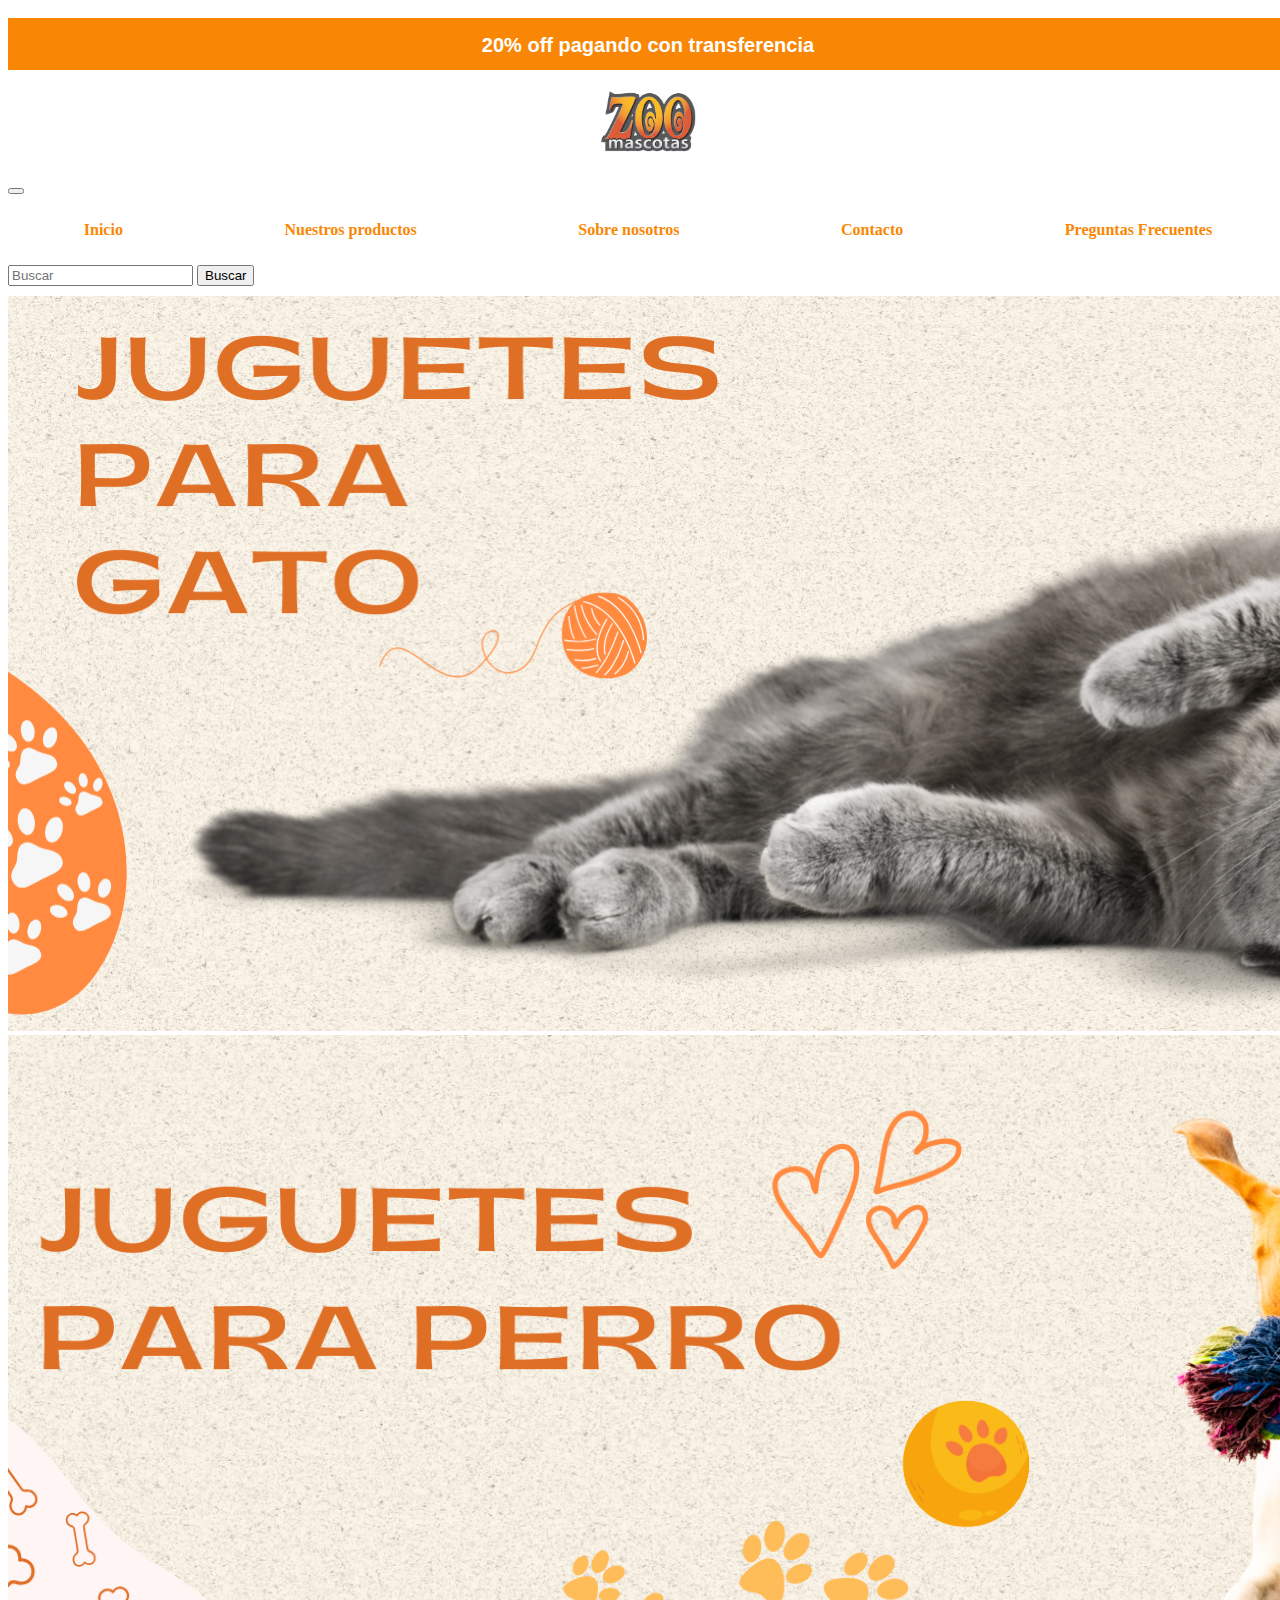
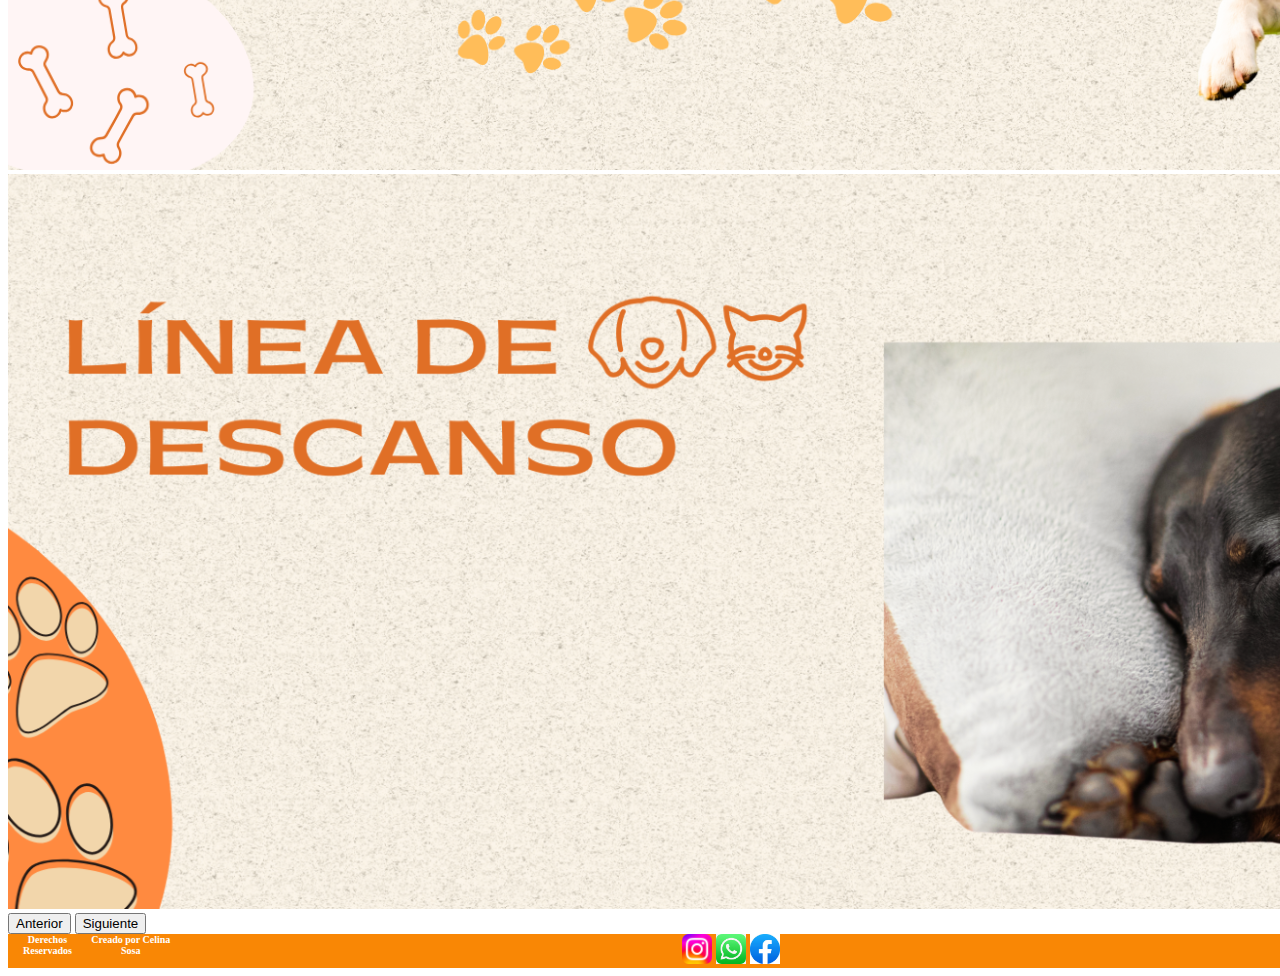
<file: index.html>
<!DOCTYPE html> 
<html lang="es-ar"> 
<head> 
    <meta charset="UTF-8">
    <meta name="viewport" content="width=device-width, initial-scale=1.0">
    <link href="https://cdn.jsdelivr.net/npm/bootstrap@5.3.7/dist/css/bootstrap.min.css" rel="stylesheet" integrity="sha384-LN+7fdVzj6u52u30Kp6M/trliBMCMKTyK833zpbD+pXdCLuTusPj697FH4R/5mcr" crossorigin="anonymous">
    <link rel="stylesheet" href="./styles/style.css">
    <title>Zoo Mascotas - Inicio</title>
</head>
<body>
    <header>
        <div class="container">
            <h4>20% off pagando con transferencia</h4>
        </div>
            <a href="./index.html">
                <img class="logo" src="./assets/logo.png" alt="logo" title="Nuestro inicio">
            </a>
        <nav class="navbar navbar-expand-lg bg-body-tertiary">
        <div class="container-fluid">
            <a class="navbar-brand" href="./index.html"></a>
        <button class="navbar-toggler" type="button" data-bs-toggle="collapse" data-bs-target="#navbarTogglerDemo02" aria-controls="navbarTogglerDemo02" aria-expanded="false" aria-label="Toggle navigation">
            <span class="navbar-toggler-icon"></span>
        </button>
        <div class="collapse navbar-collapse" id="navbarTogglerDemo02">
            <ul class="navbar-nav me-auto mb-2 mb-lg-0">
                <li class="nav-item">
                    <a class="nav-link active" aria-current="page" href="./index.html">Inicio</a>
                </li>
                <li class="nav-item">
                    <a class="nav-link" href="./pages/galeria.html">Nuestros productos</a>
                </li>
                <li class="nav-item">
                    <a class="nav-link" href="./pages/sobrenosotros.html">Sobre nosotros</a>
                </li>
                <li class="nav-item">
                    <a class="nav-link" href="./pages/contacto.html">Contacto</a>
                </li>
                <li class="nav-item">
                    <a class="nav-link" href="./pages/tienda.html">Preguntas Frecuentes</a>
                </li>
            </ul>
        <form class="d-flex" role="search">
            <input class="form-control me-2" type="search" placeholder="Buscar" aria-label="Search"/>
            <button class="btn btn-outline-success" type="submit">Buscar</button>
        </form>
        </div>
        </div>
        </nav>
    </header>
        
    <main>
        <div id="carouselExampleAutoplaying" class="carousel slide" data-bs-ride="carousel">
            <div class="carousel-inner">
                <div class="carousel-item active">
                    <img src="./assets/Portada 1.png" class="d-block w-100" alt="...">
                </div>
                <div class="carousel-item">
                    <img src="./assets/Portada 2.png" class="d-block w-100" alt="...">
                </div>
                <div class="carousel-item">
                    <img src="./assets/Portada 3.png" class="d-block w-100" alt="...">
                </div>
            </div>
            <button class="carousel-control-prev" type="button" data-bs-target="#carouselExampleAutoplaying" data-bs-slide="prev">
                <span class="carousel-control-prev-icon" aria-hidden="true"></span>
                <span class="visually-hidden">Anterior</span>
            </button>
            <button class="carousel-control-next" type="button" data-bs-target="#carouselExampleAutoplaying" data-bs-slide="next">
                <span class="carousel-control-next-icon" aria-hidden="true"></span>
                <span class="visually-hidden">Siguiente</span>
            </button>
        </div>

    <footer>
        <h2 class="Derechos">Derechos Reservados</h2>  
        <h2 class="Derechos">Creado por Celina Sosa</h2>
        <nav>
            <a href="https://www.instagram.com/parana.zoomascotas/" target="_blank">
                <img class="Instagram" src="./assets/Instagram_logo_2022.svg.png" title="Instagram">

            </a>
            <a href="https://web.whatsapp.com/" target="_blank">
                <img class="Whatsapp" src="./assets/whatsapp-logo-png.jpg" title="Whatsapp">
            </a>
            <a href="https://www.facebook.com/p/Zoo-Mascotas-100063973540747/" target="_blank">
                <img class="Facebook" src="./assets/facebook-logo.jpeg" title="Facebook">
            </a>
        </nav>
    </footer>
    <script src="https://cdn.jsdelivr.net/npm/bootstrap@5.3.7/dist/js/bootstrap.bundle.min.js" integrity="sha384-ndDqU0Gzau9qJ1lfW4pNLlhNTkCfHzAVBReH9diLvGRem5+R9g2FzA8ZGN954O5Q" crossorigin="anonymous"></script> 
</body>
</html>
</file>
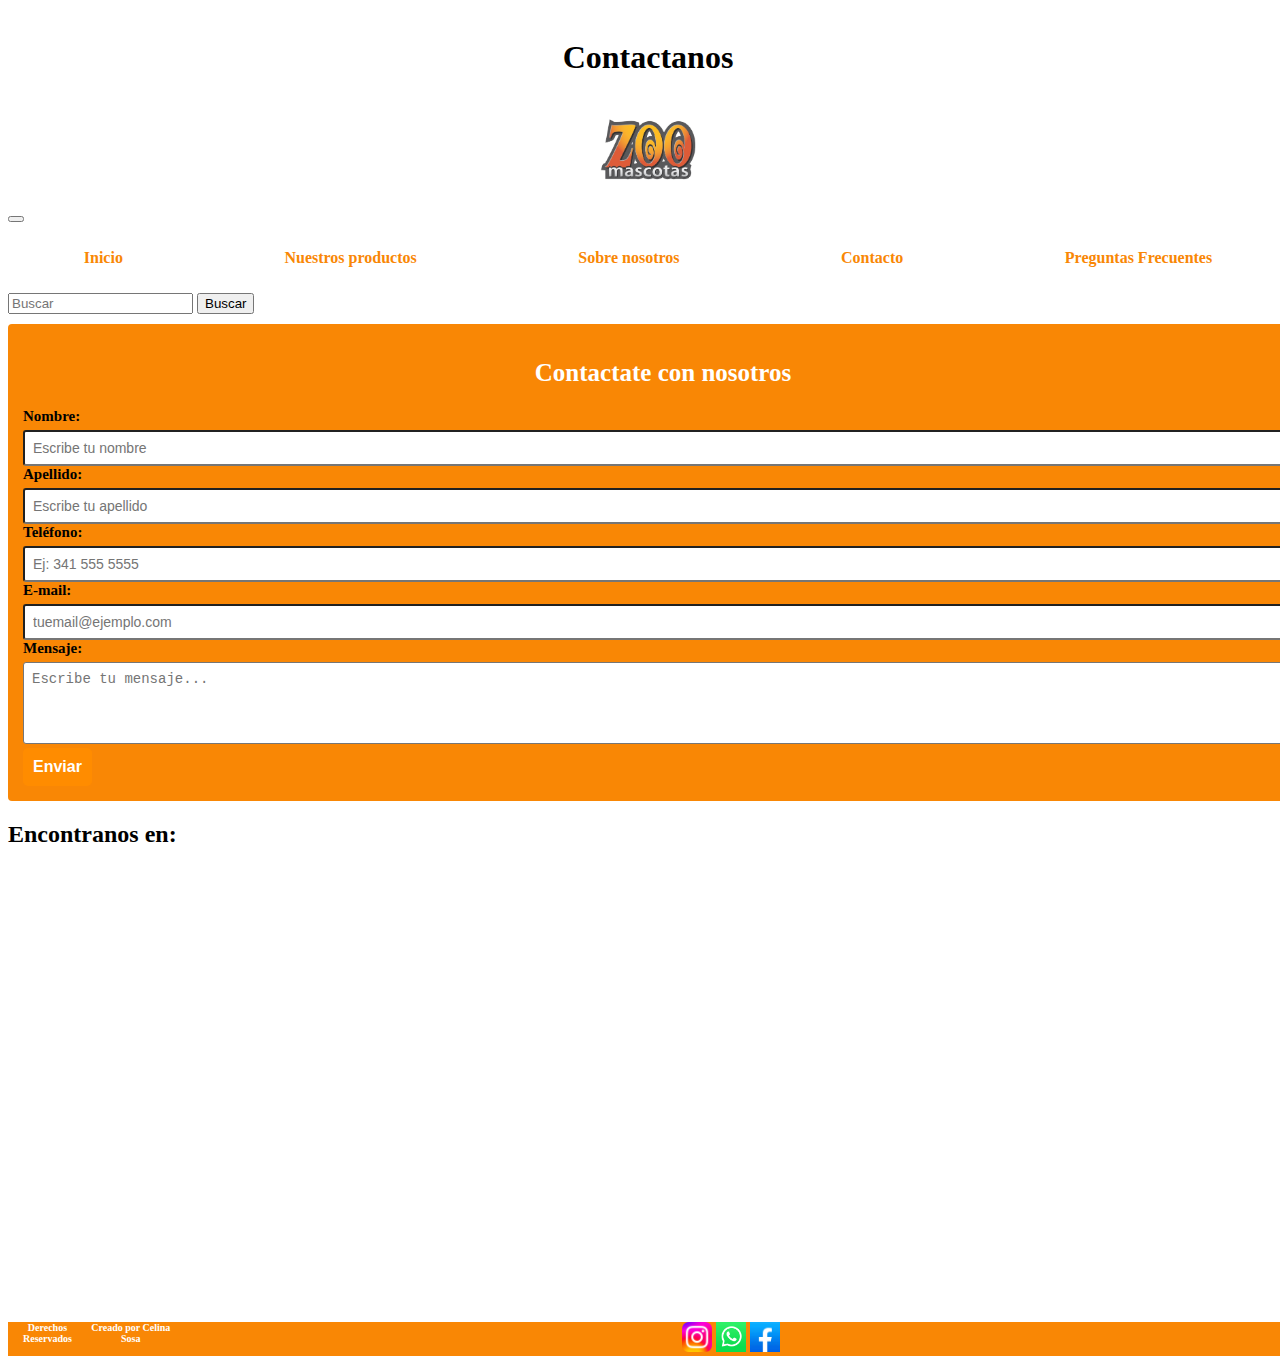
<file: pages/contacto.html>
<!DOCTYPE html>
<html lang="es-ar">
<head>
    <meta charset="UTF-8">
    <meta name="viewport" content="width=device-width, initial-scale=1.0">
    <link href="https://cdn.jsdelivr.net/npm/bootstrap@5.3.7/dist/css/bootstrap.min.css" rel="stylesheet" integrity="sha384-LN+7fdVzj6u52u30Kp6M/trliBMCMKTyK833zpbD+pXdCLuTusPj697FH4R/5mcr" crossorigin="anonymous">
    <link rel="stylesheet" href="../styles/style.css">
    <link rel="shortcut icon" href="../assets/logo.png" type="image/x-icon">
    <meta name="description" content="Contactanos! Nos encontramos en Courreges 402 esquina Paraguay, en Paraná. Cualquier consulta es bienvenida!">
    <meta name="keywords" content="Pet Shop, Zoo Mascotas, Mascotas,contacto, dirección, email, whatsapp, instagram, facebook, Paraná">
    <meta name = "author" content="Celina Sosa">
    <meta name="owner"content = "Luz Vargas">
    <title>Zoo Mascotas - Contacto</title>
</head>
<body>
<header>
    <h1>Contactanos</h1>
    <a href="../index.html">
            <img class="logo" src="../assets/logo.png" alt="logo" title="Nuestro inicio">
        </a>
    </a>
    <nav class="navbar navbar-expand-lg bg-body-tertiary">
        <div class="container-fluid">
        <a class="navbar-brand" href="./contacto.html"></a>
        <button class="navbar-toggler" type="button" data-bs-toggle="collapse" data-bs-target="#navbarTogglerDemo02" aria-controls="navbarTogglerDemo02" aria-expanded="false" aria-label="Toggle navigation">
        <span class="navbar-toggler-icon"></span>
        </button>
        <div class="collapse navbar-collapse" id="navbarTogglerDemo02">
        <ul class="navbar-nav me-auto mb-2 mb-lg-0">
            <li class="nav-item">
            <a class="nav-link active" aria-current="page" href="../index.html">Inicio</a>
            </li>
            <li class="nav-item">
            <a class="nav-link" href="./galeria.html">Nuestros productos</a>
            </li>
            <li class="nav-item">
            <a class="nav-link" href="./sobrenosotros.html">Sobre nosotros</a>
            </li>
            <li class="nav-item">
            <a class="nav-link" href="./contacto.html">Contacto</a>
            </li>
            <li class="nav-item">
            <a class="nav-link" href="./tienda.html">Preguntas Frecuentes</a>
            </li>
        </ul>
        <form class="d-flex" role="search">
        <input class="form-control me-2" type="search" placeholder="Buscar" aria-label="Search"/>
        <button class="btn btn-outline-success" type="submit">Buscar</button>
        </form>
        </div>
        </div>
        </nav>
</header> 
<main>
    <div class="Contacto">
        <form>
            <h2 class="Contactate">Contactate con nosotros</h2>

            <div>
                <label for="nombre">Nombre:</label>
                <input type="text" id="nombre" name="nombre" placeholder="Escribe tu nombre" required>
            </div>

            <div>
                <label for="apellido">Apellido:</label>
                <input type="text" id="apellido" name="apellido" placeholder="Escribe tu apellido" required>
            </div>

            <div>
                <label for="edad">Teléfono:</label>
                <input type="tel" id="telefono" name="telefono" placeholder="Ej: 341 555 5555">
            </div>

            <div>
                <label for="email">E-mail:</label>
                <input type="email" id="email" name="email" placeholder="tuemail@ejemplo.com" required>
            </div>

            <div>
                <label for="mensaje">Mensaje:</label>
                <textarea id="mensaje" name="mensaje" rows="4" placeholder="Escribe tu mensaje..." required></textarea>
            </div>
            <button class="Enviar" type="submit">Enviar</button>
    </div>

</main> 
<h2>Encontranos en:</h2>
<iframe class="map" src="https://www.google.com/maps/embed?pb=!1m18!1m12!1m3!1d3393.3326672802586!2d-60.5378949!3d-31.734119500000002!2m3!1f0!2f0!3f0!3m2!1i1024!2i768!4f13.1!3m3!1m2!1s0x95b453dba32a6029%3A0x86076fdc07ffd346!2sZoo%20Mascotas!5e0!3m2!1ses-419!2sar!4v1752174837130!5m2!1ses-419!2sar" width="600" height="450" style="border:0;" allowfullscreen="" loading="lazy" referrerpolicy="no-referrer-when-downgrade"></iframe>
<footer>
        <h2 class="Derechos">Derechos Reservados</h2>  
        <h2 class="Derechos">Creado por Celina Sosa</h2>
        <nav>
            <a href="https://www.instagram.com/parana.zoomascotas/" target="_blank">
                <img class="Instagram" src="../assets/Instagram_logo_2022.svg.png" alt = "Instagram" title="Instagram">

            </a>
            <a href="https://web.whatsapp.com/" target="_blank">
                <img class="Whatsapp" src="../assets/whatsapp-logo.png" alt ="Whatsapp" title="Whatsapp">
            </a>
            <a href="https://www.facebook.com/p/Zoo-Mascotas-100063973540747/" target="_blank">
                <img class="Facebook" src="../assets/Logo_de_Facebook.png" alt ="Facebook" title="Facebook">
            </a>
        </nav>

    </footer>
    <script src="https://cdn.jsdelivr.net/npm/bootstrap@5.3.7/dist/js/bootstrap.bundle.min.js" integrity="sha384-ndDqU0Gzau9qJ1lfW4pNLlhNTkCfHzAVBReH9diLvGRem5+R9g2FzA8ZGN954O5Q" crossorigin="anonymous"></script> 
</body>
</html>
</file>
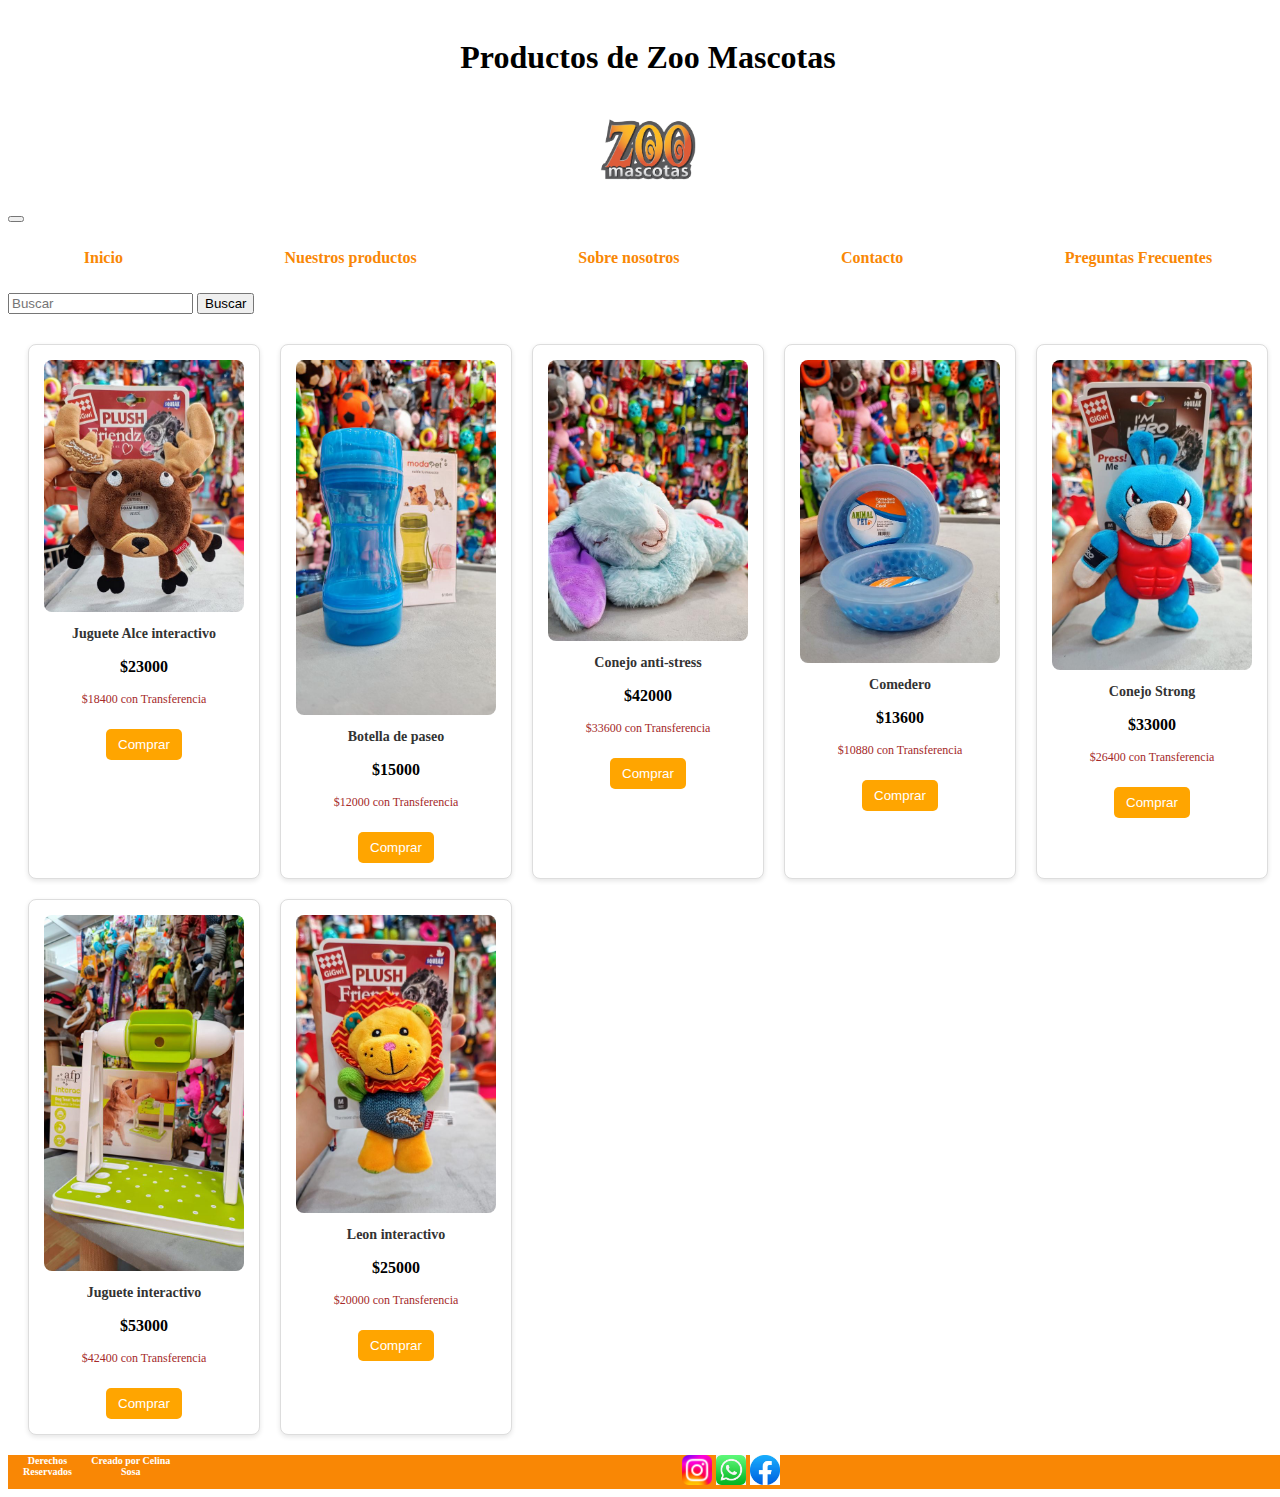
<file: pages/galeria.html>
<!DOCTYPE html>
<html lang="es-ar">
<head>
    <meta charset="UTF-8">
    <meta name="viewport" content="width=device-width, initial-scale=1.0">
    <link href="https://cdn.jsdelivr.net/npm/bootstrap@5.3.7/dist/css/bootstrap.min.css" rel="stylesheet" integrity="sha384-LN+7fdVzj6u52u30Kp6M/trliBMCMKTyK833zpbD+pXdCLuTusPj697FH4R/5mcr" crossorigin="anonymous">
    <link rel="stylesheet" href="../styles/style.css">
    <title>Zoo Mascotas - Galería</title>
</head>
<body>
    <header>
    <h1>Productos de Zoo Mascotas</h1>
    <a href="../index.html">
            <img class="logo" src="../assets/logo.png" alt="logo" title="Nuestro inicio">
        </a>
        </a>
        <nav class="navbar navbar-expand-lg bg-body-tertiary">
        <div class="container-fluid">
        <a class="navbar-brand" href="./galeria.html"></a>
        <button class="navbar-toggler" type="button" data-bs-toggle="collapse" data-bs-target="#navbarTogglerDemo02" aria-controls="navbarTogglerDemo02" aria-expanded="false" aria-label="Toggle navigation">
        <span class="navbar-toggler-icon"></span>
        </button>
        <div class="collapse navbar-collapse" id="navbarTogglerDemo02">
        <ul class="navbar-nav me-auto mb-2 mb-lg-0">
        <li class="nav-item">
            <a class="nav-link active" aria-current="page" href="../index.html">Inicio</a>
        </li>
        <li class="nav-item">
            <a class="nav-link" href="./galeria.html">Nuestros productos</a>
        </li>
        <li class="nav-item">
            <a class="nav-link" href="./sobrenosotros.html">Sobre nosotros</a>
        </li>
        <li class="nav-item">
            <a class="nav-link" href="./contacto.html">Contacto</a>
        </li>
        <li class="nav-item">
            <a class="nav-link" href="./tienda.html">Preguntas Frecuentes</a>
        </li>
        </ul>
        <form class="d-flex" role="search">
        <input class="form-control me-2" type="search" placeholder="Buscar" aria-label="Search"/>
        <button class="btn btn-outline-success" type="submit">Buscar</button>
        </form>
        </div>
        </div>
        </nav>
</header>
<div class="productos">
    <div class="card">
        <img src="../assets/alce.jpg" alt="" title="">
        <h3>Juguete Alce interactivo</h3>
        <p class="precio"> $23000</p>
        <p class="precio-oferta"> $18400 con Transferencia</p>
        <button>Comprar</button>
    </div>
    <div class="card">
        <img src="../assets/BOTELLA.jpg" alt="" title="">
        <h3>Botella de paseo</h3>
        <p class="precio"> $15000</p>
        <p class="precio-oferta"> $12000 con Transferencia</p>
        <button>Comprar</button>
    </div>
    <div class="card">
        <img src="../assets/Bunny.jpg" alt="" title="">
        <h3>Conejo anti-stress</h3>
        <p class="precio"> $42000</p>
        <p class="precio-oferta"> $33600 con Transferencia</p>
        <button>Comprar</button>
    </div>
    <div class="card">
        <img src="../assets/Comedero frio.jpg" alt="" title="">
        <h3>Comedero</h3>
        <p class="precio"> $13600</p>
        <p class="precio-oferta"> $10880 con Transferencia</p>
        <button>Comprar</button>
    </div>
    <div class="card">
        <img src="../assets/conejo malo.jpg" alt="" title="">
        <h3>Conejo Strong</h3>
        <p class="precio"> $33000</p>
        <p class="precio-oferta"> $26400 con Transferencia</p>
        <button>Comprar</button>
    </div>
    <div class="card">
        <img src="../assets/Juguete interativo.jpg" alt="" title="">
        <h3>Juguete interactivo</h3>
        <p class="precio"> $53000</p>
        <p class="precio-oferta"> $42400 con Transferencia</p>
        <button>Comprar</button>
    </div>
    <div class="card">
        <img src="../assets/LEON.jpg" alt="" title="">
        <h3>Leon interactivo</h3>
        <p class="precio"> $25000</p>
        <p class="precio-oferta"> $20000 con Transferencia</p>
        <button>Comprar</button>
    </div>

</div>
<footer>
        <h2 class="Derechos">Derechos Reservados</h2>  
        <h2 class="Derechos">Creado por Celina Sosa</h2>
        <nav>
            <a href="https://www.instagram.com/parana.zoomascotas/" target="_blank">
                <img class="Instagram" src="../assets/Instagram_logo_2022.svg.png" title="Instagram">

            </a>
            <a href="https://web.whatsapp.com/" target="_blank">
                <img class="Whatsapp" src="../assets/whatsapp-logo-png.jpg" title="Whatsapp">
            </a>
            <a href="https://www.facebook.com/p/Zoo-Mascotas-100063973540747/" target="_blank">
                <img class="Facebook" src="../assets/facebook-logo.jpeg" title="Facebook">
            </a>
        </nav>

    </footer>
    <script src="https://cdn.jsdelivr.net/npm/bootstrap@5.3.7/dist/js/bootstrap.bundle.min.js" integrity="sha384-ndDqU0Gzau9qJ1lfW4pNLlhNTkCfHzAVBReH9diLvGRem5+R9g2FzA8ZGN954O5Q" crossorigin="anonymous"></script> 
</body>
</html>
</file>
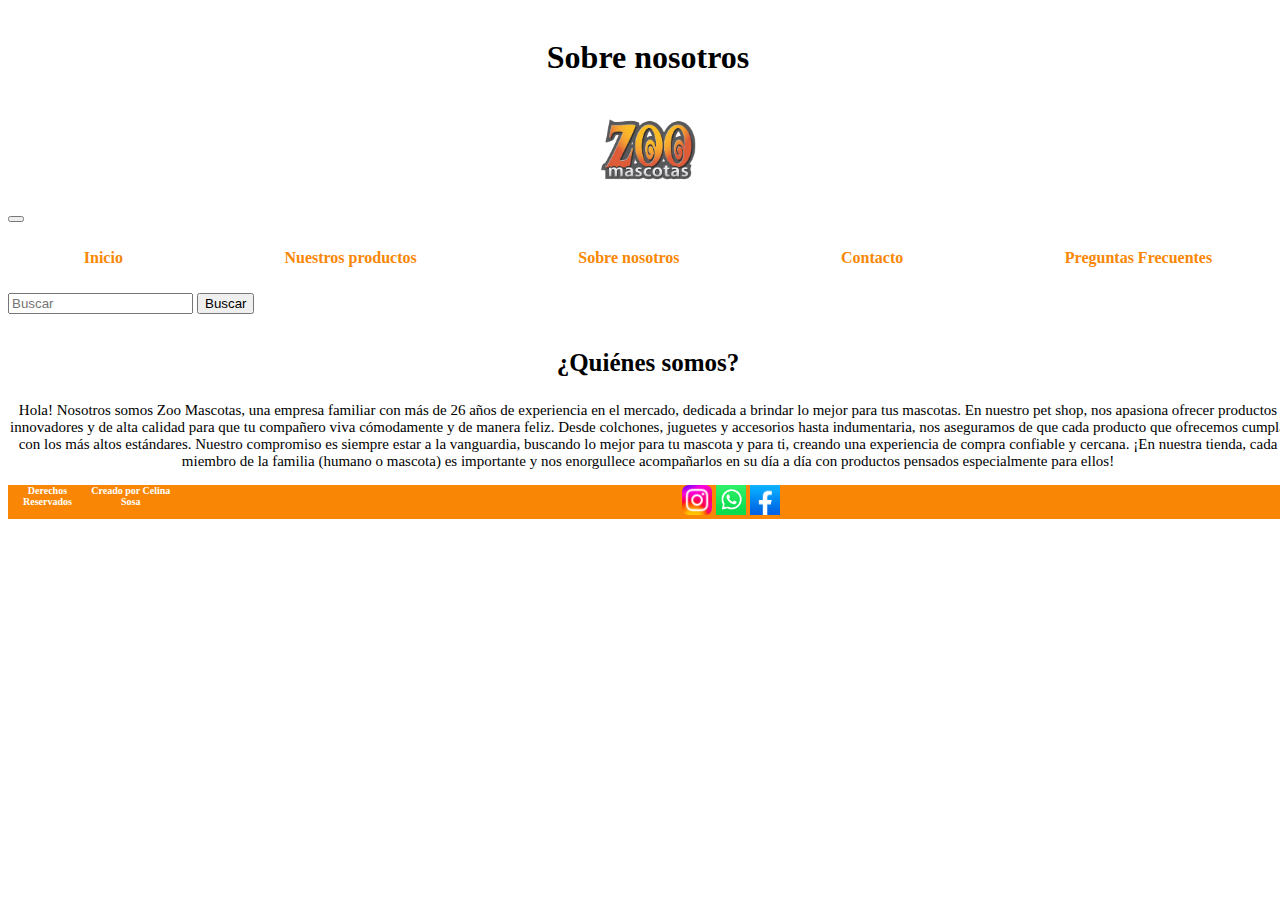
<file: pages/sobrenosotros.html>
<!DOCTYPE html>
<html lang="es-ar">
<head>
    <meta charset="UTF-8">
    <meta name="viewport" content="width=device-width, initial-scale=1.0">
    <link href="https://cdn.jsdelivr.net/npm/bootstrap@5.3.7/dist/css/bootstrap.min.css" rel="stylesheet" integrity="sha384-LN+7fdVzj6u52u30Kp6M/trliBMCMKTyK833zpbD+pXdCLuTusPj697FH4R/5mcr" crossorigin="anonymous">
    <link rel="stylesheet" href="../styles/style.css">
    <link rel="shortcut icon" href="../assets/logo.png" type="image/x-icon">
    <meta name="description" content="Somos una empresa con más de 25 años de experiencia en el mercado. Somos una empresa familiar que busca brindar los mejores productos a nuestros clientes">
    <meta name="keywords" content="Pet Shop, Zoo Mascotas, Paraná, empresa familiar, experiencia, boutique canina, mejor servicio, productos innovadores">
    <meta name = "author" content="Celina Sosa">
    <meta name="owner"content = "Luz Vargas">
    <title>Zoo Mascotas - Sobre nosotros</title>
</head>
<body>
<header>
    <h1>Sobre nosotros</h1>
    <a href="../index.html">
            <img class="logo" src="../assets/logo.png" alt="logo" title="Nuestro inicio">
        </a>
        </a>
        <nav class="navbar navbar-expand-lg bg-body-tertiary">
        <div class="container-fluid">
        <a class="navbar-brand" href="./sobrenosotros.html"></a>
        <button class="navbar-toggler" type="button" data-bs-toggle="collapse" data-bs-target="#navbarTogglerDemo02" aria-controls="navbarTogglerDemo02" aria-expanded="false" aria-label="Toggle navigation">
        <span class="navbar-toggler-icon"></span>
        </button>
        <div class="collapse navbar-collapse" id="navbarTogglerDemo02">
        <ul class="navbar-nav me-auto mb-2 mb-lg-0">
        <li class="nav-item">
            <a class="nav-link active" aria-current="page" href="../index.html">Inicio</a>
        </li>
        <li class="nav-item">
            <a class="nav-link" href="./galeria.html">Nuestros productos</a>
        </li>
        <li class="nav-item">
            <a class="nav-link" href="./sobrenosotros.html">Sobre nosotros</a>
        </li>
        <li class="nav-item">
            <a class="nav-link" href="./contacto.html">Contacto</a>
        </li>
        <li class="nav-item">
            <a class="nav-link" href="./tienda.html">Preguntas Frecuentes</a>
        </li>
        </ul>
        <form class="d-flex" role="search">
        <input class="form-control me-2" type="search" placeholder="Buscar" aria-label="Search"/>
        <button class="btn btn-outline-success" type="submit">Buscar</button>
        </form>
        </div>
        </div>
        </nav>
</header>

<h3 class="Nosotros">¿Quiénes somos?</h3>
<div class="SN">
    <p class="Explica">Hola! Nosotros somos Zoo Mascotas, una empresa familiar con más de 26 años de experiencia en el mercado, dedicada a brindar lo mejor para tus mascotas. En nuestro pet shop, nos apasiona ofrecer productos innovadores y de alta calidad para que tu compañero viva cómodamente y de manera feliz.
Desde colchones, juguetes y accesorios hasta indumentaria, nos aseguramos de que cada producto que ofrecemos cumpla con los más altos estándares. Nuestro compromiso es siempre estar a la vanguardia, buscando lo mejor para tu mascota y para ti, creando una experiencia de compra confiable y cercana.
¡En nuestra tienda, cada miembro de la familia (humano o mascota) es importante y nos enorgullece acompañarlos en su día a día con productos pensados especialmente para ellos!</p>
</div>
<footer>
        <h2 class="Derechos">Derechos Reservados</h2>  
        <h2 class="Derechos">Creado por Celina Sosa</h2>
        <nav>
            <a href="https://www.instagram.com/parana.zoomascotas/" target="_blank">
                <img class="Instagram" src="../assets/Instagram_logo_2022.svg.png" alt = "Instagram" title="Instagram">

            </a>
            <a href="https://web.whatsapp.com/" target="_blank">
                <img class="Whatsapp" src="../assets/whatsapp-logo.png" alt ="Whatsapp" title="Whatsapp">
            </a>
            <a href="https://www.facebook.com/p/Zoo-Mascotas-100063973540747/" target="_blank">
                <img class="Facebook" src="../assets/Logo_de_Facebook.png" alt ="Facebook" title="Facebook">
            </a>
        </nav>
    </footer>
    <script src="https://cdn.jsdelivr.net/npm/bootstrap@5.3.7/dist/js/bootstrap.bundle.min.js" integrity="sha384-ndDqU0Gzau9qJ1lfW4pNLlhNTkCfHzAVBReH9diLvGRem5+R9g2FzA8ZGN954O5Q" crossorigin="anonymous"></script>   
</body>
</html>
</file>
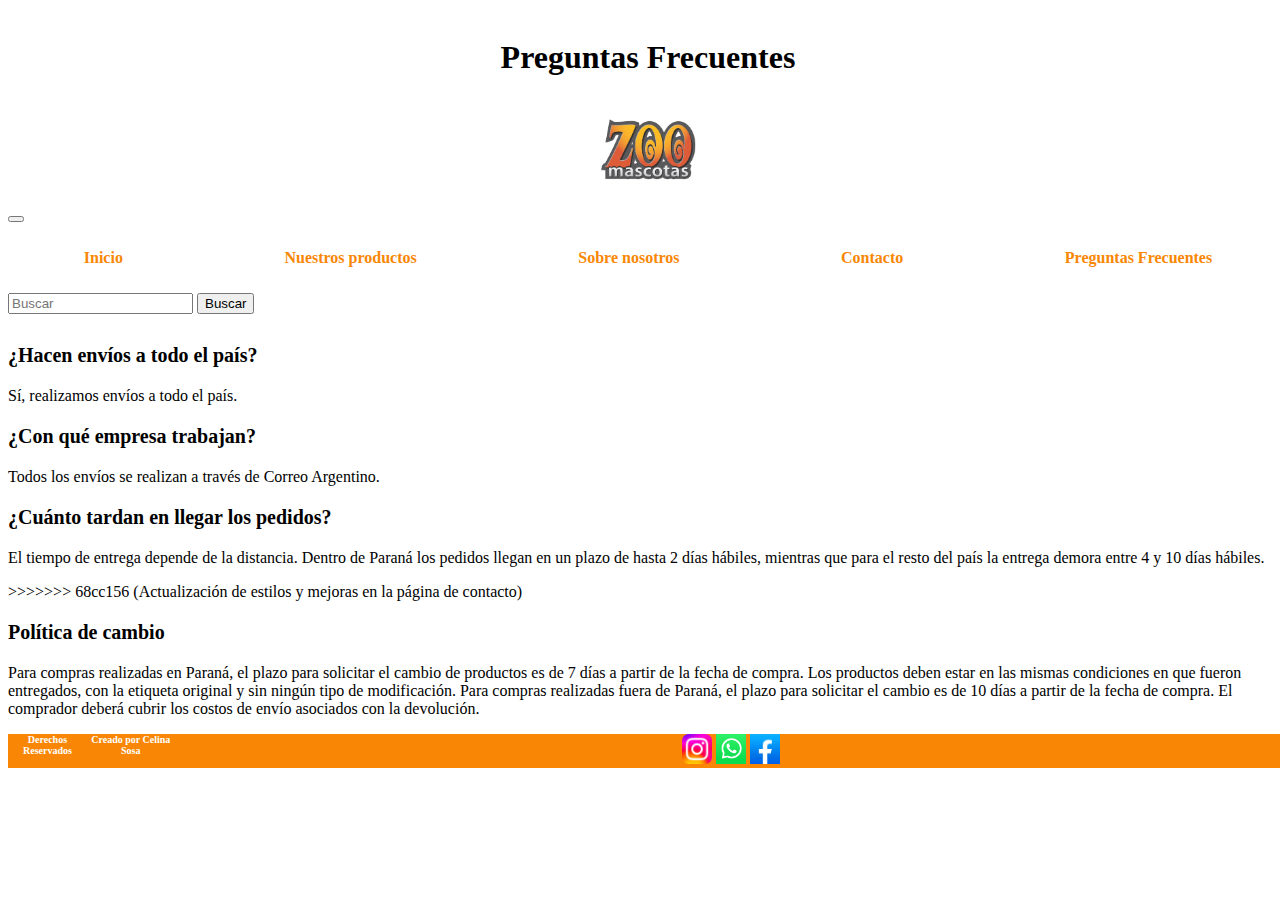
<file: pages/tienda.html>
<!DOCTYPE html>
<html lang="es-ar">
<head>
    <meta charset="UTF-8">
    <meta name="viewport" content="width=device-width, initial-scale=1.0">
    <link href="https://cdn.jsdelivr.net/npm/bootstrap@5.3.7/dist/css/bootstrap.min.css" rel="stylesheet" integrity="sha384-LN+7fdVzj6u52u30Kp6M/trliBMCMKTyK833zpbD+pXdCLuTusPj697FH4R/5mcr" crossorigin="anonymous">
    <link rel="stylesheet" href="../styles/style.css">
    <link rel="shortcut icon" href="../assets/logo.png" type="image/x-icon">
    <meta name="description" content="Encontrá respuestas rápidas a las preguntas más frecuentes sobre Zoo Mascotas. Información sobre productos, envíos, horarios y atención personalizada. ¡Resolvé tus dudas!">
    <meta name="keywords" content="Pet Shop, Zoo Mascotas, dudas, horarios, políticas de cambio, atención, preguntas frecuentes, Paraná">
    <meta name = "author" content="Celina Sosa">
    <meta name="owner"content = "Luz Vargas">
    <title>Zoo Mascotas - Preguntas Frecuentes</title>
</head>
<body>
<header>
    <h1>Preguntas Frecuentes</h1>
    <a href="../index.html">
            <img class="logo" src="../assets/logo.png" alt="logo" title="Nuestro inicio">
        </a>
        </a>
    <nav class="navbar navbar-expand-lg bg-body-tertiary">
        <div class="container-fluid">
        <a class="navbar-brand" href="./tienda.html"></a>
        <button class="navbar-toggler" type="button" data-bs-toggle="collapse" data-bs-target="#navbarTogglerDemo02" aria-controls="navbarTogglerDemo02" aria-expanded="false" aria-label="Toggle navigation">
        <span class="navbar-toggler-icon"></span>
        </button>
        <div class="collapse navbar-collapse" id="navbarTogglerDemo02">
        <ul class="navbar-nav me-auto mb-2 mb-lg-0">
        <li class="nav-item">
            <a class="nav-link active" aria-current="page" href="../index.html">Inicio</a>
        </li>
        <li class="nav-item">
            <a class="nav-link" href="./galeria.html">Nuestros productos</a>
        </li>
        <li class="nav-item">
            <a class="nav-link" href="./sobrenosotros.html">Sobre nosotros</a>
        </li>
        <li class="nav-item">
            <a class="nav-link" href="./contacto.html">Contacto</a>
        </li>
        <li class="nav-item">
            <a class="nav-link" href="./tienda.html">Preguntas Frecuentes</a>
        </li>
        </ul>
        <form class="d-flex" role="search">
        <input class="form-control me-2" type="search" placeholder="Buscar" aria-label="Search"/>
        <button class="btn btn-outline-success" type="submit">Buscar</button>
        </form>
        </div>
        </div>
    </nav>
</header> 

<main>
    <div>
    <div class="Politica">
        <h3 class="PC">¿Hacen envíos a todo el país?</h3>
        <p class="PC_1">Sí, realizamos envíos a todo el país.</p>
        <h3 class="PC">¿Con qué empresa trabajan?</h3>
        <p class="PC_1">Todos los envíos se realizan a través de Correo Argentino.</p>
        <h3 class="PC">¿Cuánto tardan en llegar los pedidos?</h3>
        <p class="PC_1">El tiempo de entrega depende de la distancia. Dentro de Paraná los pedidos llegan en un plazo de hasta 2 días hábiles, mientras que para el resto del país la entrega demora entre 4 y 10 días hábiles.</p>

>>>>>>> 68cc156 (Actualización de estilos y mejoras en la página de contacto)
        <h3 class="PC">Política de cambio</h3>
        <p class="PC_1">Para compras realizadas en Paraná, el plazo para solicitar el cambio de productos es de 7 días a partir de la fecha de compra. Los productos deben estar en las mismas condiciones en que fueron entregados, con la etiqueta original y sin ningún tipo de modificación.
        Para compras realizadas fuera de Paraná, el plazo para solicitar el cambio es de 10 días a partir de la fecha de compra. El comprador deberá cubrir los costos de envío asociados con la devolución.</p>
    </div>
</main>
<footer>
        <h2 class="Derechos">Derechos Reservados</h2>  
        <h2 class="Derechos">Creado por Celina Sosa</h2>
        <nav>
            <a href="https://www.instagram.com/parana.zoomascotas/" target="_blank">
                <img class="Instagram" src="../assets/Instagram_logo_2022.svg.png" title="Instagram">

            </a>
            <a href="https://web.whatsapp.com/" target="_blank">
                <img class="Whatsapp" src="../assets/whatsapp-logo.png" title="Whatsapp">
            </a>
            <a href="https://www.facebook.com/p/Zoo-Mascotas-100063973540747/" target="_blank">
                <img class="Facebook" src="../assets/Logo_de_Facebook.png" title="Facebook">
            </a>
        </nav>
    </footer>
    <script src="https://cdn.jsdelivr.net/npm/bootstrap@5.3.7/dist/js/bootstrap.bundle.min.js" integrity="sha384-ndDqU0Gzau9qJ1lfW4pNLlhNTkCfHzAVBReH9diLvGRem5+R9g2FzA8ZGN954O5Q" crossorigin="anonymous"></script> 
</body>
</html>
</file>
<file: styles/style.css>
header {
  background-color: white;
  top: 0px;
  display: flex;
  justify-content: center;
  align-items: center;
  flex-direction: column;
  width: 100vw;
  padding: 10px 0;
}

.container {
  background-color: rgb(249, 135, 5);
  padding: 1rem 0;
  text-align: center;
  position: relative;
  width: 100vw;
  height: auto;
}

h4 {
  color: white;
  margin: 0;
  font-family: sans-serif;
  height: 20px;
  font-size: 20px;
  align-items: center;
}

.logo {
  width: 100px;
  margin: 15px 0;
}

nav {
  width: 100%;
}

a {
  color: rgb(249, 135, 5);
  text-decoration: none;
  font-weight: bold;
}

nav ul {
  list-style: none;
  display: flex;
  gap: 30px;
  justify-content: space-around;
  padding: 10px;
}

nav li {
  margin: 0;
}

@media (max-width: 425px) {
  header {
    flex-direction: column;
  }
  nav {
    width: 100vw;
  }
}
footer {
  background-color: rgb(249, 135, 5);
  display: flex;
  justify-content: space-around;
  text-align: center;
  position: sticky;
}

.Whatsapp {
  width: 30px;
}

.Facebook {
  width: 30px;
}

.Instagram {
  width: 30px;
}

.Derechos {
  color: white;
  height: 20px;
  font-size: 10px;
  margin: 0;
}

main {
  width: 100vw;
}

.productos {
  display: grid;
  grid-template-columns: repeat(auto-fit, minmax(220px, 1fr));
  gap: 20px;
  padding: 20px;
}

.card {
  border: 1px solid #ddd;
  border-radius: 8px;
  padding: 15px;
  background-color: #fff;
  text-align: center;
  box-shadow: 0 2px 5px rgba(0, 0, 0, 0.1);
  transition: transform 0.2s;
}
.card:hover {
  transform: translateY(-5px);
}
.card img {
  max-width: 100%;
  height: auto;
  border-radius: 8px;
}
.card h3 {
  font-size: 14px;
  margin: 10px 0;
  color: #333;
}
.card .precio {
  font-size: 16px;
  font-weight: bold;
  color: #000;
}
.card .precio-oferta {
  font-size: 12px;
  color: #a52a2a;
}
.card button {
  margin-top: 10px;
  padding: 8px 12px;
  border: none;
  background-color: orange;
  color: #fff;
  border-radius: 5px;
  cursor: pointer;
}
.card button:hover {
  background-color: darkorange;
}

body {
  width: 100vw;
}

.Contactate {
  text-align: center;
  color: white;
  font-size: 25px;
  font-weight: bold;
}

.Contacto {
  background-color: rgb(249, 135, 5);
  padding: 15px;
  display: flex;
  flex-direction: column;
  gap: 12px;
  border-radius: 4px;
  margin: 0 auto;
  width: 100vw;
}
.Contacto label {
  color: black;
  font-size: 15px;
  font-weight: bold;
  margin-bottom: 5px;
  display: block;
}
.Contacto input, .Contacto textarea {
  border-radius: 3px;
  border: 1px solic #ccc;
  padding: 8px;
  width: 99%;
  font-size: 14px;
}
.Contacto .Enviar {
  background-color: darkorange;
  color: white;
  font-size: 16px;
  font-weight: bold;
  border: none;
  border-radius: 5px;
  padding: 10px;
  cursor: pointer;
  transition: all 0.3s ease;
}
.Contacto .Enviar:hover {
  background-color: orangered;
  transform: scale(1.05);
}

.map {
  width: 100vw;
  height: 50vh;
}

.Nosotros {
  text-align: center;
  color: black;
  font-size: 25px;
}

.Explica {
  text-align: center;
  font-size: 15px;
  color: black;
  justify-content: center;
}

.PC {
  font-size: 20PX;
  color: black;
}
.PC .PC_1 {
  color: black;
}

.navbar navbar-expand-lg bg-body-tertiary {
  width: 100vw;
}

/*# sourceMappingURL=style.css.map */
</file>
